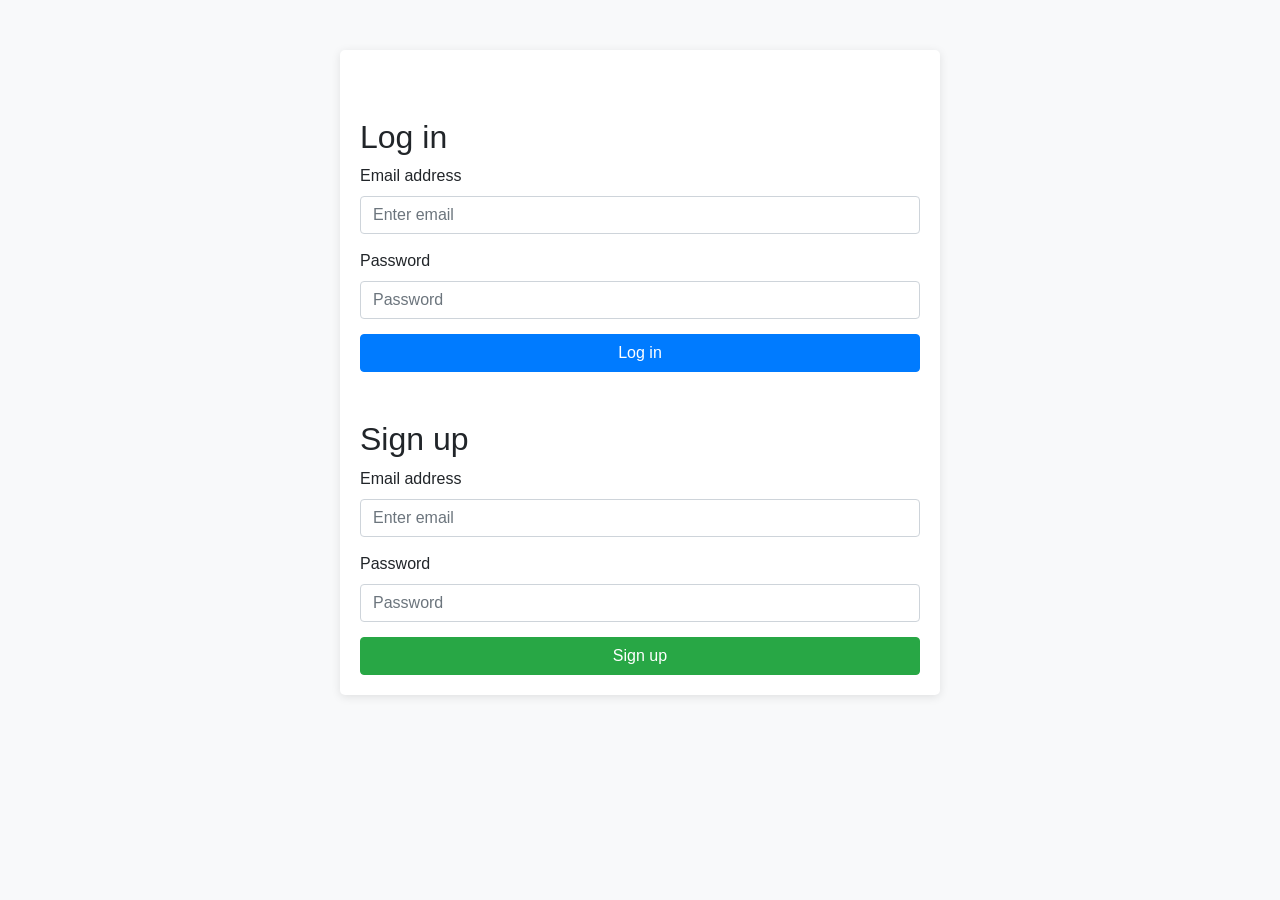
<file: two-page-website/index.html>
<!DOCTYPE html>
<html lang="en">
<head>
    <meta charset="UTF-8">
    <meta name="viewport" content="width=device-width, initial-scale=1.0">
    <title>Log in/Sign up Page</title>
    <link rel="stylesheet" href="https://stackpath.bootstrapcdn.com/bootstrap/4.5.2/css/bootstrap.min.css">
    <link rel="stylesheet" href="css/ash.css">
</head>
<body>
    <div class="container">
        <h2 class="mt-5">Log in</h2>
        <form>
            <div class="form-group">
                <label for="loginEmail">Email address</label>
                <input type="email" class="form-control" id="loginEmail" placeholder="Enter email" required>
            </div>
            <div class="form-group">
                <label for="loginPassword">Password</label>
                <input type="password" class="form-control" id="loginPassword" placeholder="Password" required>
            </div>
            <button type="submit" class="btn btn-primary">Log in</button>
        </form>

        <h2 class="mt-5">Sign up</h2>
        <form>
            <div class="form-group">
                <label for="signupEmail">Email address</label>
                <input type="email" class="form-control" id="signupEmail" placeholder="Enter email" required>
            </div>
            <div class="form-group">
                <label for="signupPassword">Password</label>
                <input type="password" class="form-control" id="signupPassword" placeholder="Password" required>
            </div>
            <button type="submit" class="btn btn-success">Sign up</button>
        </form>
    </div>
    <script src="https://code.jquery.com/jquery-3.5.1.slim.min.js"></script>
    <script src="https://cdn.jsdelivr.net/npm/@popperjs/core@2.9.2/dist/umd/popper.min.js"></script>
    <script src="https://stackpath.bootstrapcdn.com/bootstrap/4.5.2/js/bootstrap.min.js"></script>
    <script src="js/script.js"></script>
</body>
</html>
</file>
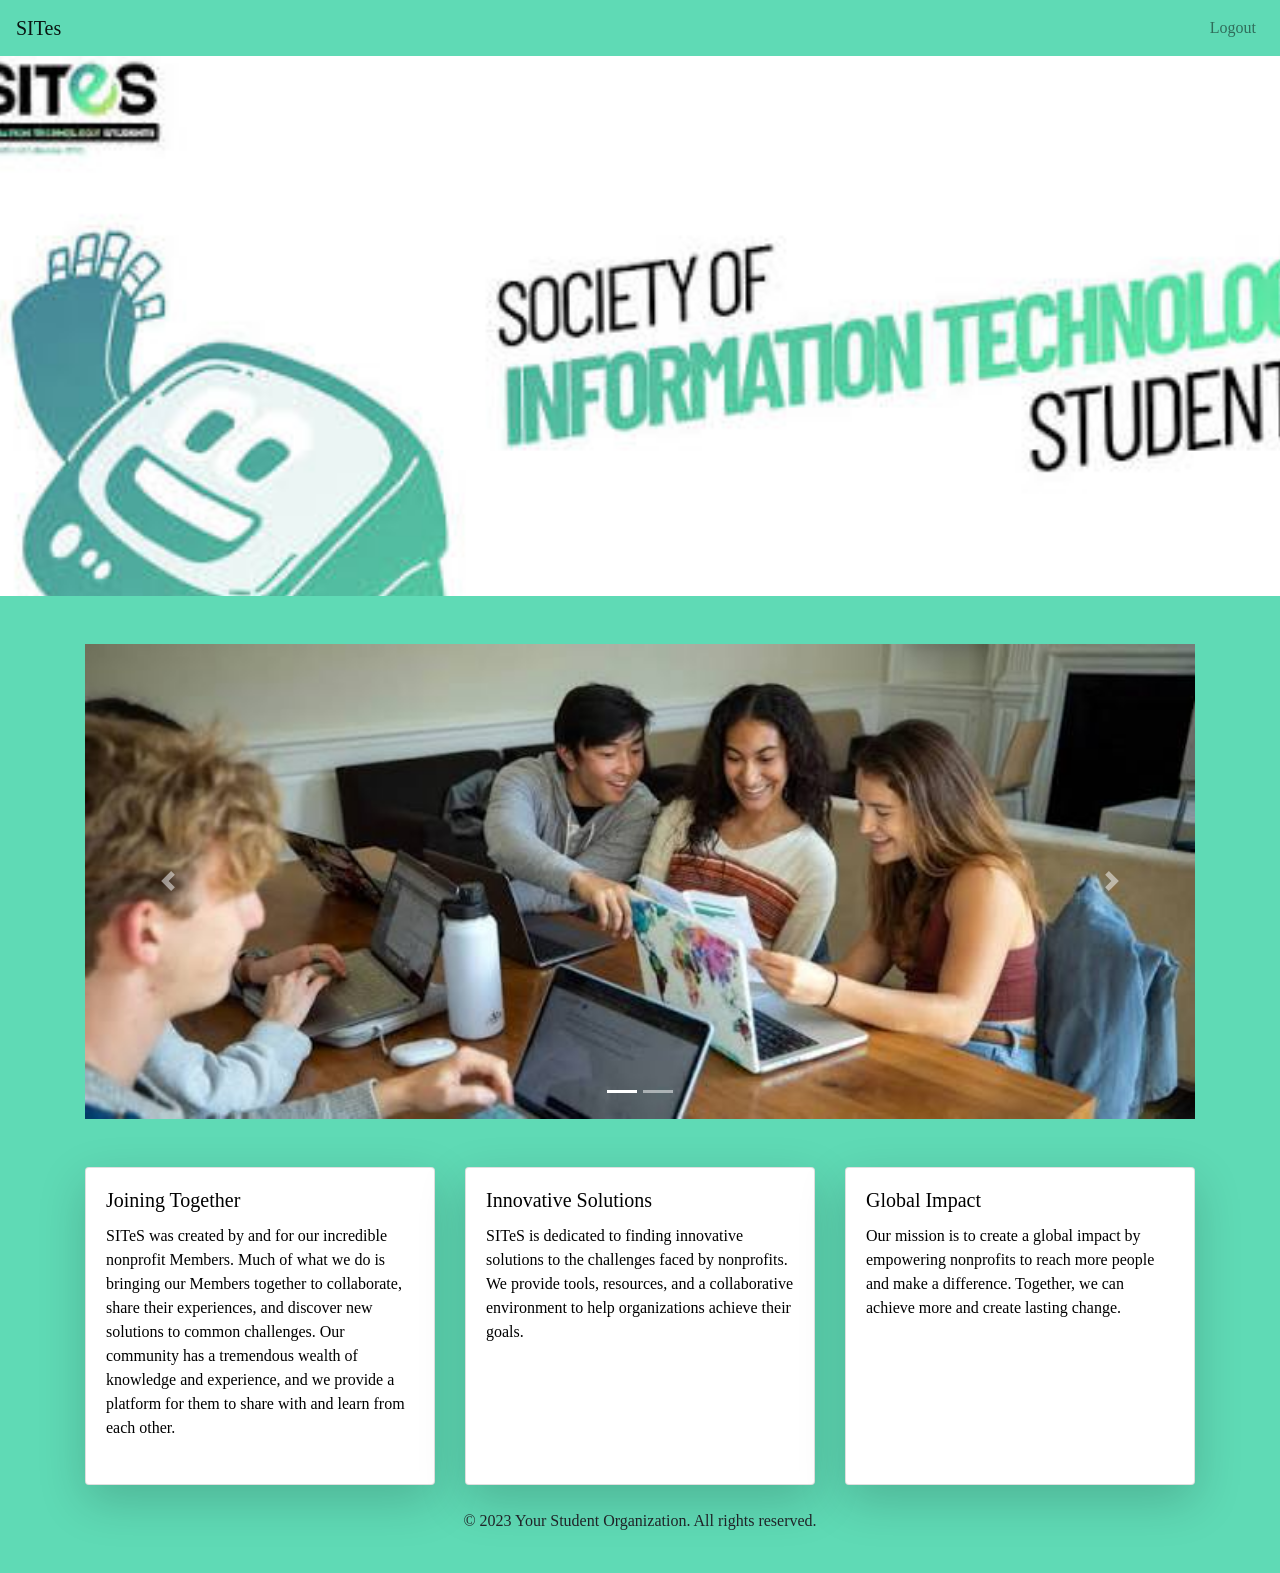
<file: ash.html>
<!DOCTYPE html>
<html lang="en">
<head>
    <meta charset="UTF-8">
    <meta name="viewport" content="width=device-width, initial-scale=1.0">
    <title>Landing Page</title>
    <link rel="stylesheet" href="ash.css">
    <link rel="stylesheet" href="https://stackpath.bootstrapcdn.com/bootstrap/4.5.2/css/bootstrap.min.css">
</head>
<body style="background-color: rgb(95, 218, 181); font-family: 'Times New Roman', Times, serif;">
    <nav class="navbar navbar-expand-lg navbar-light" style="background-color: rgb(95, 218, 181); font-family: 'Times New Roman', Times, serif;">
        <a class="navbar-brand" href="#">SITes</a>
        <button class="navbar-toggler" type="button" data-toggle="collapse" data-target="#navbarNav" aria-controls="navbarNav" aria-expanded="false" aria-label="Toggle navigation">
            <span class="navbar-toggler-icon"></span>
        </button>
        <div class="collapse navbar-collapse" id="navbarNav">
            <ul class="navbar-nav ml-auto">
                <li class="nav-item">
                    <a class="nav-link" href="nabi.html">Logout</a>
                </li>
            </ul>
        </div>
    </nav>

    <header class="hero text-center py-5" style="background-image: url('ss.jpg'); background-size: cover; background-position: center; background-repeat: no-repeat; background-attachment: fixed; height: 60vh;">
        <h1 class="text-white">Welcome to SITes!</h1>
        <p class="lead text-white">Discover our amazing features and services.</p>
    </header>
    
    <div class="container mt-5">
        <!-- Carousel Section -->
        <div id="featureCarousel" class="carousel slide mb-5" data-ride="carousel">
            <ol class="carousel-indicators">
                <li data-target="#featureCarousel" data-slide-to="0" class="active"></li>
                <li data-target="#featureCarousel" data-slide-to="1"></li>
            </ol>
            <div class="carousel-inner">
                <div class="carousel-item active">
                    <img src="4.jpg" class="d-block w-100" alt="Feature 1">
                    <div class="carousel-caption d-none d-md-block">
                    </div>
                </div>
                <div class="carousel-item">
                    <img src="p2.jpg" class="d-block w-100" alt="Feature 2">
                    <div class="carousel-caption d-none d-md-block">
                    </div>
                </div>
            </div>
            <a class="carousel-control-prev" href="#featureCarousel" role="button" data-slide="prev">
                <span class="carousel-control-prev-icon" aria-hidden="true"></span>
                <span class="sr-only">Previous</span>
            </a>
            <a class="carousel-control-next" href="#featureCarousel" role="button" data-slide="next">
                <span class="carousel-control-next-icon" aria-hidden="true"></span>
                <span class="sr-only">Next</span>
            </a>
        </div>
    
        <!-- Cards Section -->
        <div class="row">
            <div class="col-md-4">
                <div class="card shadow-lg mb-4 h-100">
                    <div class="card-body">
                        <h5 class="card-title">Joining Together</h5>
                        <p class="card-text">
                            SITeS was created by and for our incredible nonprofit Members. 
                            Much of what we do is bringing our Members together to collaborate, share their experiences, 
                            and discover new solutions to common challenges. Our community has a tremendous wealth of knowledge 
                            and experience, and we provide a platform for them to share with and learn from each other.
                        </p>
                    </div>
                </div>
            </div>
            <div class="col-md-4">
                <div class="card shadow-lg mb-4 h-100">
                    <div class="card-body">
                        <h5 class="card-title">Innovative Solutions</h5>
                        <p class="card-text">
                            SITeS is dedicated to finding innovative solutions to the challenges faced by nonprofits. 
                            We provide tools, resources, and a collaborative environment to help organizations achieve their goals.
                        </p>
                    </div>
                </div>
            </div>
            <div class="col-md-4">
                <div class="card shadow-lg mb-4 h-100">
                    <div class="card-body">
                        <h5 class="card-title">Global Impact</h5>
                        <p class="card-text">
                            Our mission is to create a global impact by empowering nonprofits to reach more people and make a difference. 
                            Together, we can achieve more and create lasting change.
                        </p>
                    </div>
                </div>
            </div>
        </div>
    </div>
    
    <footer class="text-center py-4">
        <p>&copy; 2023 Your Student Organization. All rights reserved.</p>
    </footer>

    <script src="https://code.jquery.com/jquery-3.5.1.slim.min.js"></script>
    <script src="https://cdn.jsdelivr.net/npm/@popperjs/core@2.9.2/dist/umd/popper.min.js"></script>
    <script src="https://stackpath.bootstrapcdn.com/bootstrap/4.5.2/js/bootstrap.min.js"></script>
</body>
</html>
</file>
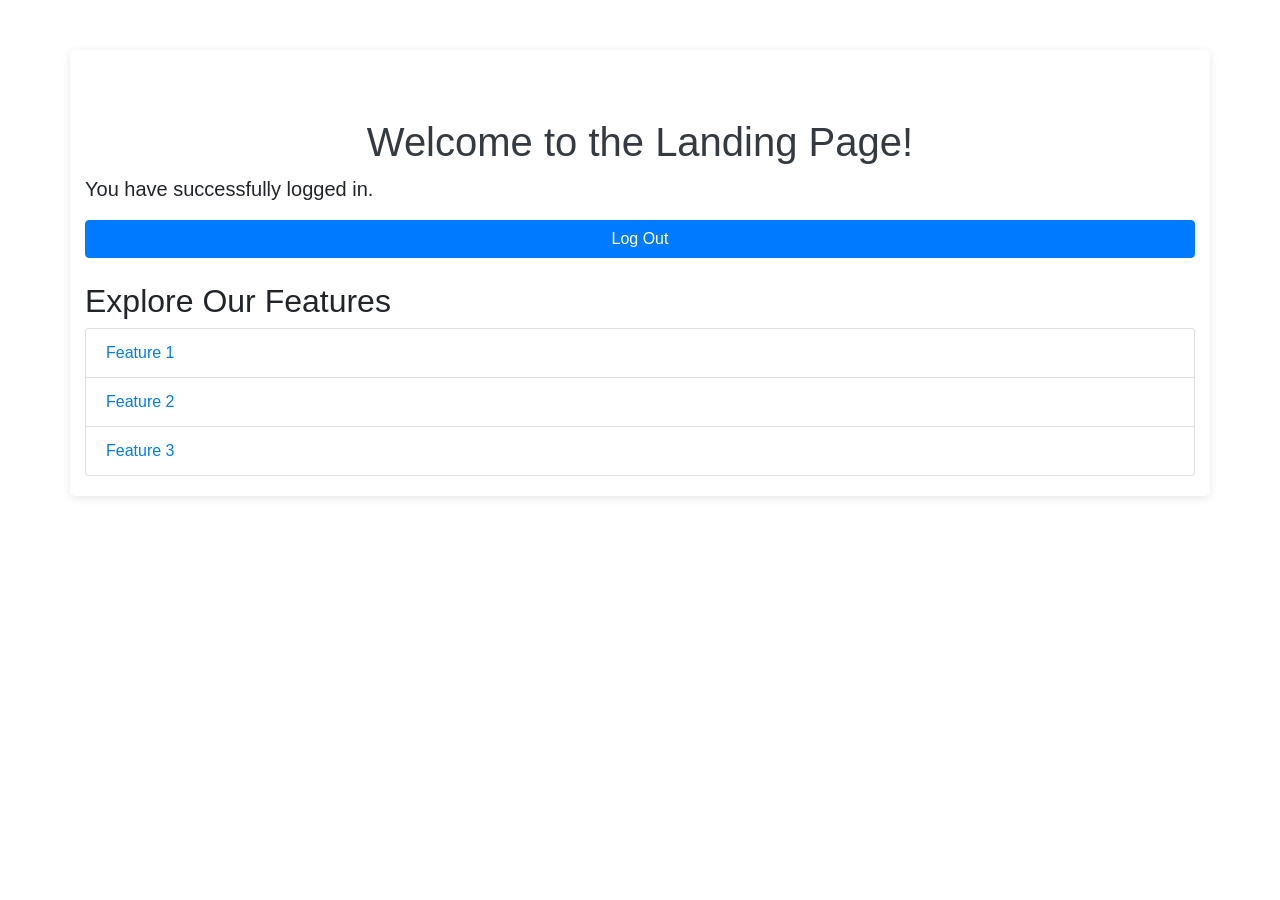
<file: two-page-website/landing.html>
<!DOCTYPE html>
<html lang="en">
<head>
    <meta charset="UTF-8">
    <meta name="viewport" content="width=device-width, initial-scale=1.0">
    <title>Landing Page</title>
    <link rel="stylesheet" href="css/ash.css">
    <link rel="stylesheet" href="https://stackpath.bootstrapcdn.com/bootstrap/4.5.2/css/bootstrap.min.css">
</head>
<body>
    <div class="container">
        <h1 class="mt-5">Welcome to the Landing Page!</h1>
        <p class="lead">You have successfully logged in.</p>
        <a href="index.html" class="btn btn-primary">Log Out</a>
        <h2 class="mt-4">Explore Our Features</h2>
        <ul class="list-group">
            <li class="list-group-item"><a href="#">Feature 1</a></li>
            <li class="list-group-item"><a href="#">Feature 2</a></li>
            <li class="list-group-item"><a href="#">Feature 3</a></li>
        </ul>
    </div>
    <script src="js/script.js"></script>
</body>
</html>
</file>
<file: two-page-website/css/ash.css>
body {
    font-family: Arial, sans-serif;
    background-color: #f8f9fa;
    margin: 0;
    padding: 0;
}

.container {
    max-width: 600px;
    margin: 50px auto;
    padding: 20px;
    background-color: #ffffff;
    border-radius: 5px;
    box-shadow: 0 2px 10px rgba(0, 0, 0, 0.1);
}

h1 {
    text-align: center;
    color: #343a40;
}

.form-group {
    margin-bottom: 15px;
}

.btn {
    width: 100%;
}

.footer {
    text-align: center;
    margin-top: 20px;
    color: #6c757d;
}
</file>
<file: ash.css>
.content-section {
    padding: 60px 20px;
}

.footer {
    background-color: #02b10b; 
    color: white;
    text-align: center;
    padding: 20px 0;
}

.form-control {
    margin-bottom: 15px;
}

.btn-custom {
    background-color: #00b837; 
    color: white;
}

.btn-custom:hover {
    background-color: #2e7c32; 
}

.tab-content {
    padding: 20px;
}

.checkbox {
    margin-bottom: 15px;
}

.container {
    color: #000;
}

.header {
    background-color: #008d2a; 
}
</file>
